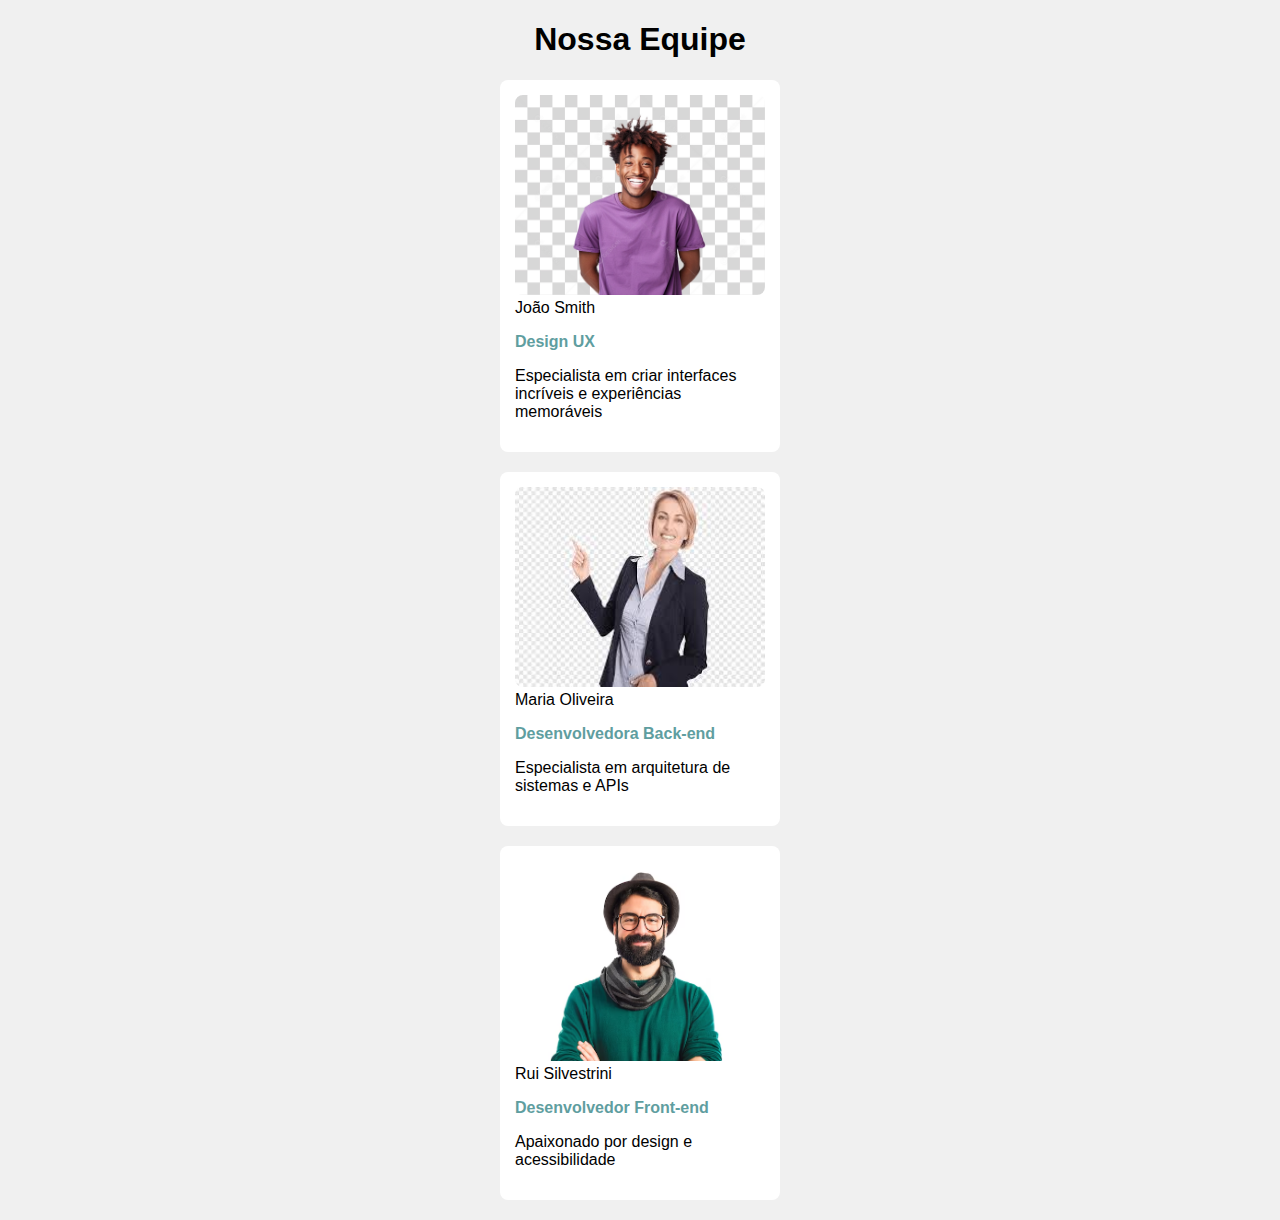
<file: HTML/CadastroDeFuncionario/index.html>
<!DOCTYPE html>
<html lang="pt-BR">
<head>
    <meta charset="UTF-8">
    <meta name="viewport" content="width=device-width, initial-scale=1.0">
    <title>Cadastro de Funcionários</title>
    <link rel="stylesheet" href="styles/style.css">
</head>
<body>
 <h1 class="titulo">Nossa Equipe</h1>   

 <div class="container">
     <div class="card">
        <img src="images/Joao_Smith.jpg" width="100px"
        <h2>João Smith</h2>
        <p class="cargo">Design UX</p>
        <p>
            Especialista em criar interfaces incríveis e experiências memoráveis
        </p>
     </div>
     <div class="card">
        <img src="images/Maria_Oliveira.jpg" width="100px"
        <h2>Maria Oliveira</h2>
        <p class="cargo">Desenvolvedora Back-end</p>
        <p>
            Especialista em arquitetura de sistemas e APIs
        </p>
     </div>
     <div class="card">
        <img src="images/Rui_Silvestrini.jpg" width="100px"
        <h2>Rui Silvestrini</h2>
        <p class="cargo">Desenvolvedor Front-end</p>
        <p>
            Apaixonado por design e acessibilidade
        </p>
     </div>
     
 </div>
</body>
</html>
</file>
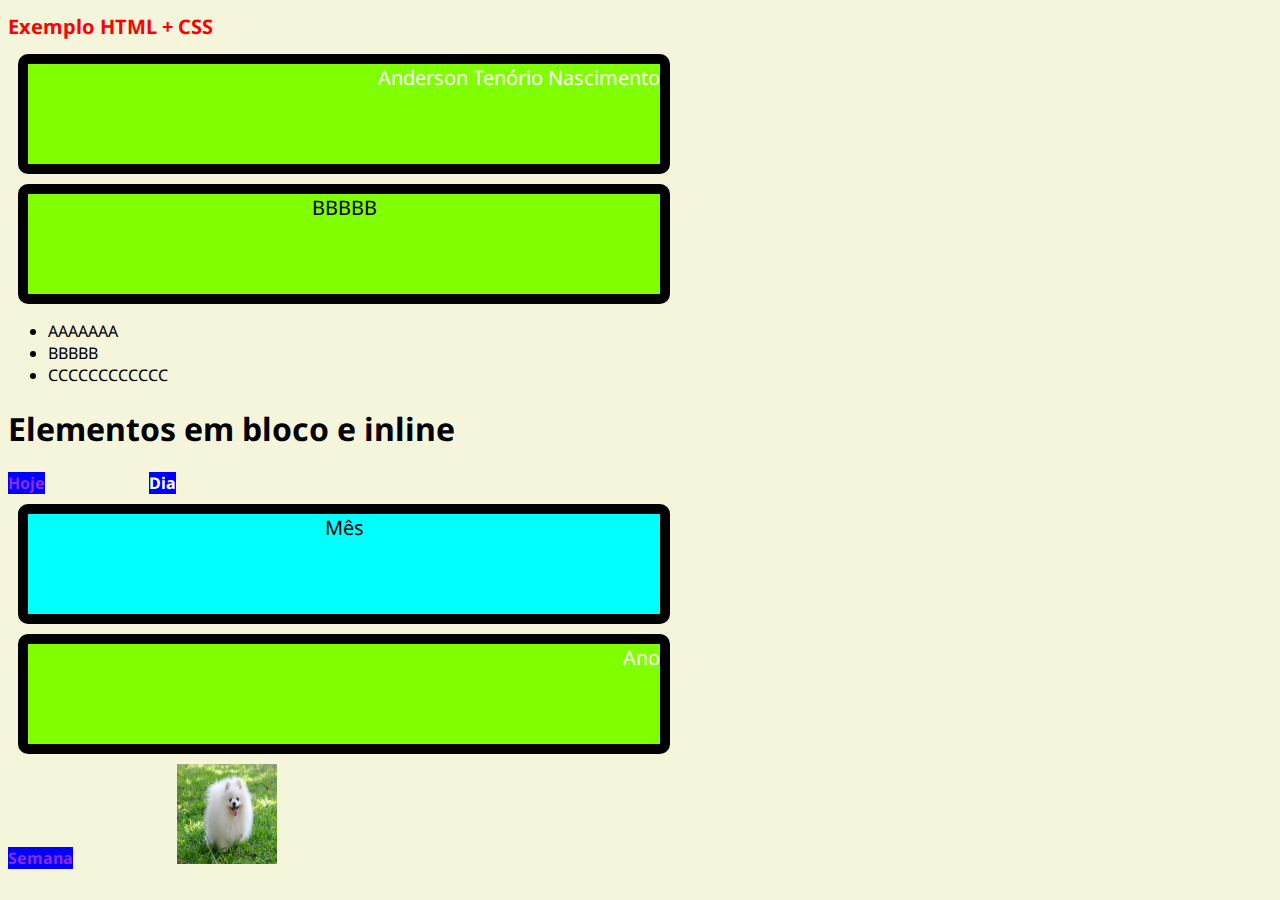
<file: HTML/Site CSS/index.html>
<!DOCTYPE html>
<html lang="pt-BR">
<!-- //alteramos a linguagem para português Brasil -->

<head>
    <link rel="preconnect" href="https://fonts.googleapis.com">
    <link rel="preconnect" href="https://fonts.gstatic.com" crossorigin>
    <link href="https://fonts.googleapis.com/css2?family=Noto+Sans:ital,wght@0,100..900;1,100..900&family=Roboto:ital,wght@0,100;0,300;0,400;0,500;0,700;0,900;1,100;1,300;1,400;1,500;1,700;1,900&display=swap"
        rel="stylesheet">
    <meta charset="UTF-8">
    <meta name="viewport" content="width=device-width, initial-scale=1.0">
    <title>Site com CSS</title>
    <link rel="stylesheet" href="styles/styles.css">
    <!-- // Aparece na aba do site -->
</head>

<body>
    <h1 style="color:red;font-size: 20px;">Exemplo HTML + CSS</h1>
    <p class="subtitulo">Anderson Tenório Nascimento</p>
    <p>BBBBB</p>
    <!-- <p style="color:green;font-size: 12px;strong;background-color: chartreuse;">Anderson Tenório Nascimento</p>
<p>BBBBB</p>    -->
    <ul>
        <li>AAAAAAA</li>
        <li>BBBBB</li>
        <li>CCCCCCCCCCCC</li>
    </ul>
    <h1>Elementos em bloco e inline</h1>
    <strong>Hoje</strong>
    <strong class="subtitulo">Dia</strong>
    <p id="mes">Mês</p>
    <p class="subtitulo">Ano</p>
    <strong>Semana</strong>

    <img src="images/cachorro-origem3.jpg" alt="Uma imagem de um cão da raça Lulu da Pomerânia, branco, tamanho anão, pelos compridos"
</body>

</html>
</file>
<file: HTML/CadastroDeFuncionario/styles/style.css>
body {
    background-color: #f0f0f0;
    font-family: Arial, Helvetica, sans-serif;
}


.titulo {
    text-align: center;
}

.card {
    background-color: white;
    border-radius: 8px;
    width: 250px;
    margin: 0 auto;
    padding: 15px;
    margin-bottom: 20px;
}

.cargo {
    color: cadetblue;
    font-weight: 700;
}

.container {
    width: 98%;
    margin: 0 auto;
}

img {
    width: 100%;
    height: 200px;
    object-fit: cover;
    border-radius: 8px;
    object-position: top;
}

.card:hover {
    background-color: rgb(237, 237, 237);
}
</file>
<file: HTML/Site CSS/styles/styles.css>
body {
    background-color: beige;
    color: black;
    font-family: "Noto Sans", serif;
}

p {

    font-size: 20px;
    background-color: chartreuse;
    /* Largura */
    width: 50% ;
    /* Altura */
    height: 100px;
    border: 10px solid #000;
    /* Definir tosoos lados com uma única tag */
    margin: 100px 100px 100px 50px;

    /* Define a margem específica
    margin-top: 4px;
    margin-left: 8px;
    margin-bottom: 5px;
    margin-right: 10px; */

    /* Todos os lados */
    margin: 10px;

    /* Arredonda os lados das bordas */
    border-radius: 10px;

    /* Alinhamento de texto */
    text-align: center;
    
}

strong {
    background-color: blue;
    color: blueviolet;
    width: 100px;
    height: 50px;
    margin-right: 100px;
    
}
.subtitulo {
    text-align: right;
    color: white;
}

#mes {
    background-color: aqua;
}

img {
    width: 100px; height: 100px;
}
</file>
